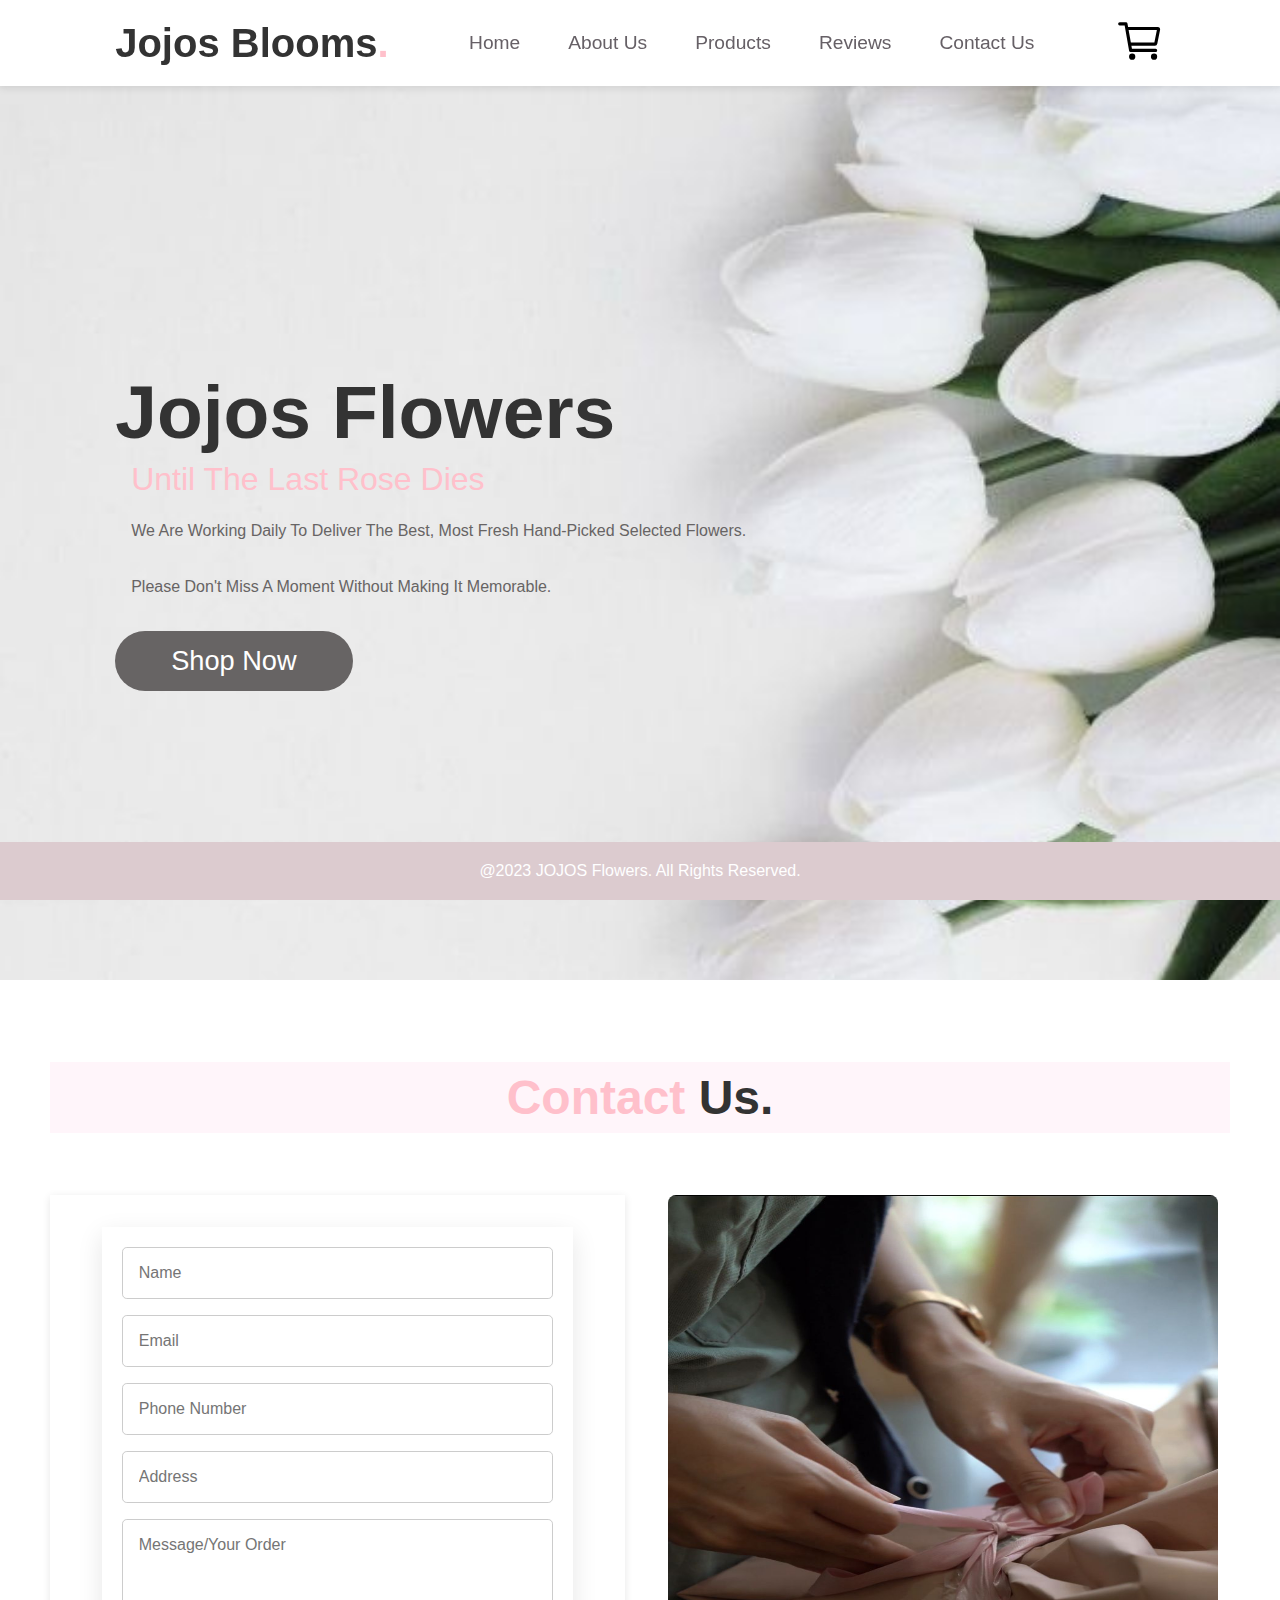
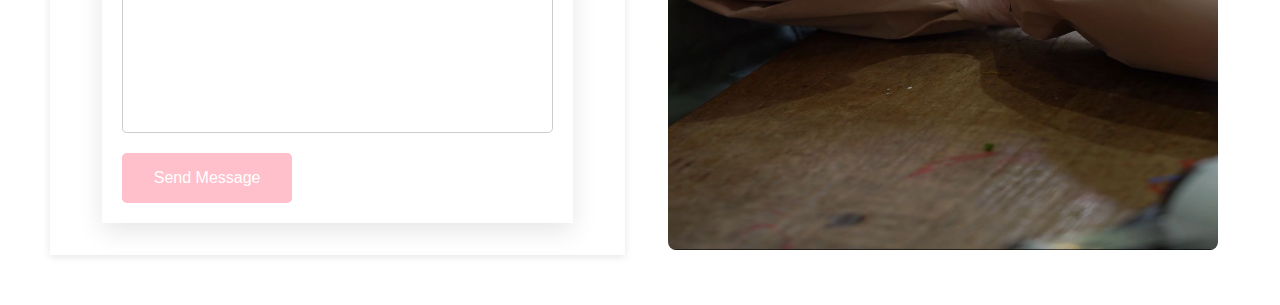
<file: index.html>
<!DOCTYPE html>
<html lang="en">
<head>
    <meta charset="UTF-8">
    <meta name="viewport" content="width=device-width, initial-scale=1.0">
    <link rel="stylesheet" href="index.css">
    <title>jojos flower shop</title>
</head>
<body>
    <div class="body">
    <header>
        <a href="#" class="logo">Jojos Blooms<span>.</span></a>
        <nav class="navbar">
            <a href="#Home">Home</a>
            <a href="About Us.html">About us</a>
            <a href="products.html#product">Products</a>
            <a href="products.html#Review">Reviews</a>
            <a href="#Contact">Contact us</a>
        </nav>

        <div class="icons">
            <a href="products.html" class="fas fa-shopping-cart" title="Shopping Cart"><img src="cart-outline.svg" height="50px" width="50px"></a>
        </div>
    </header>

    <section class="Home" id="Home">
        <div class="content">
            <h3>Jojos Flowers</h3>
            <span>Until the last rose dies</span>
            <p>We are working daily to deliver the best, most fresh hand-picked selected flowers.</p>
            <p>Please don't miss a moment without making it memorable.</p>
            <a href="products.html" class="button">shop now</a>
        </div>

    </section>
</div>
    
    <section class="contact-us" >
    <h1 id="contact-heading"><span>Contact</span> Us.</h1>
    <div class="contact" id="Contact">
        
        <div class="row">
            <form action="thankyou.html">
                <input type="text" placeholder="name" class="box">
                <input type="email" placeholder="email" class="box">
                <input required type="tel" placeholder="phone Number" class="box">
                <input required type="text" placeholder="Address" class="box">
                <textarea name="" class="box" placeholder="message/your order" id="" cols="30" rows="10"></textarea>
                <input type="submit" value="send message" class="btn">
            </form>
 
        </div>
    </div>   
    <div class="image">
        <img src="contact.jpg" alt="" class="contactus-img">
    </div>
    </section>

    <footer class="footer">
        <p>@2023 JOJOS Flowers. All rights reserved.</p>
    </footer>

</body>
</html>
</file>
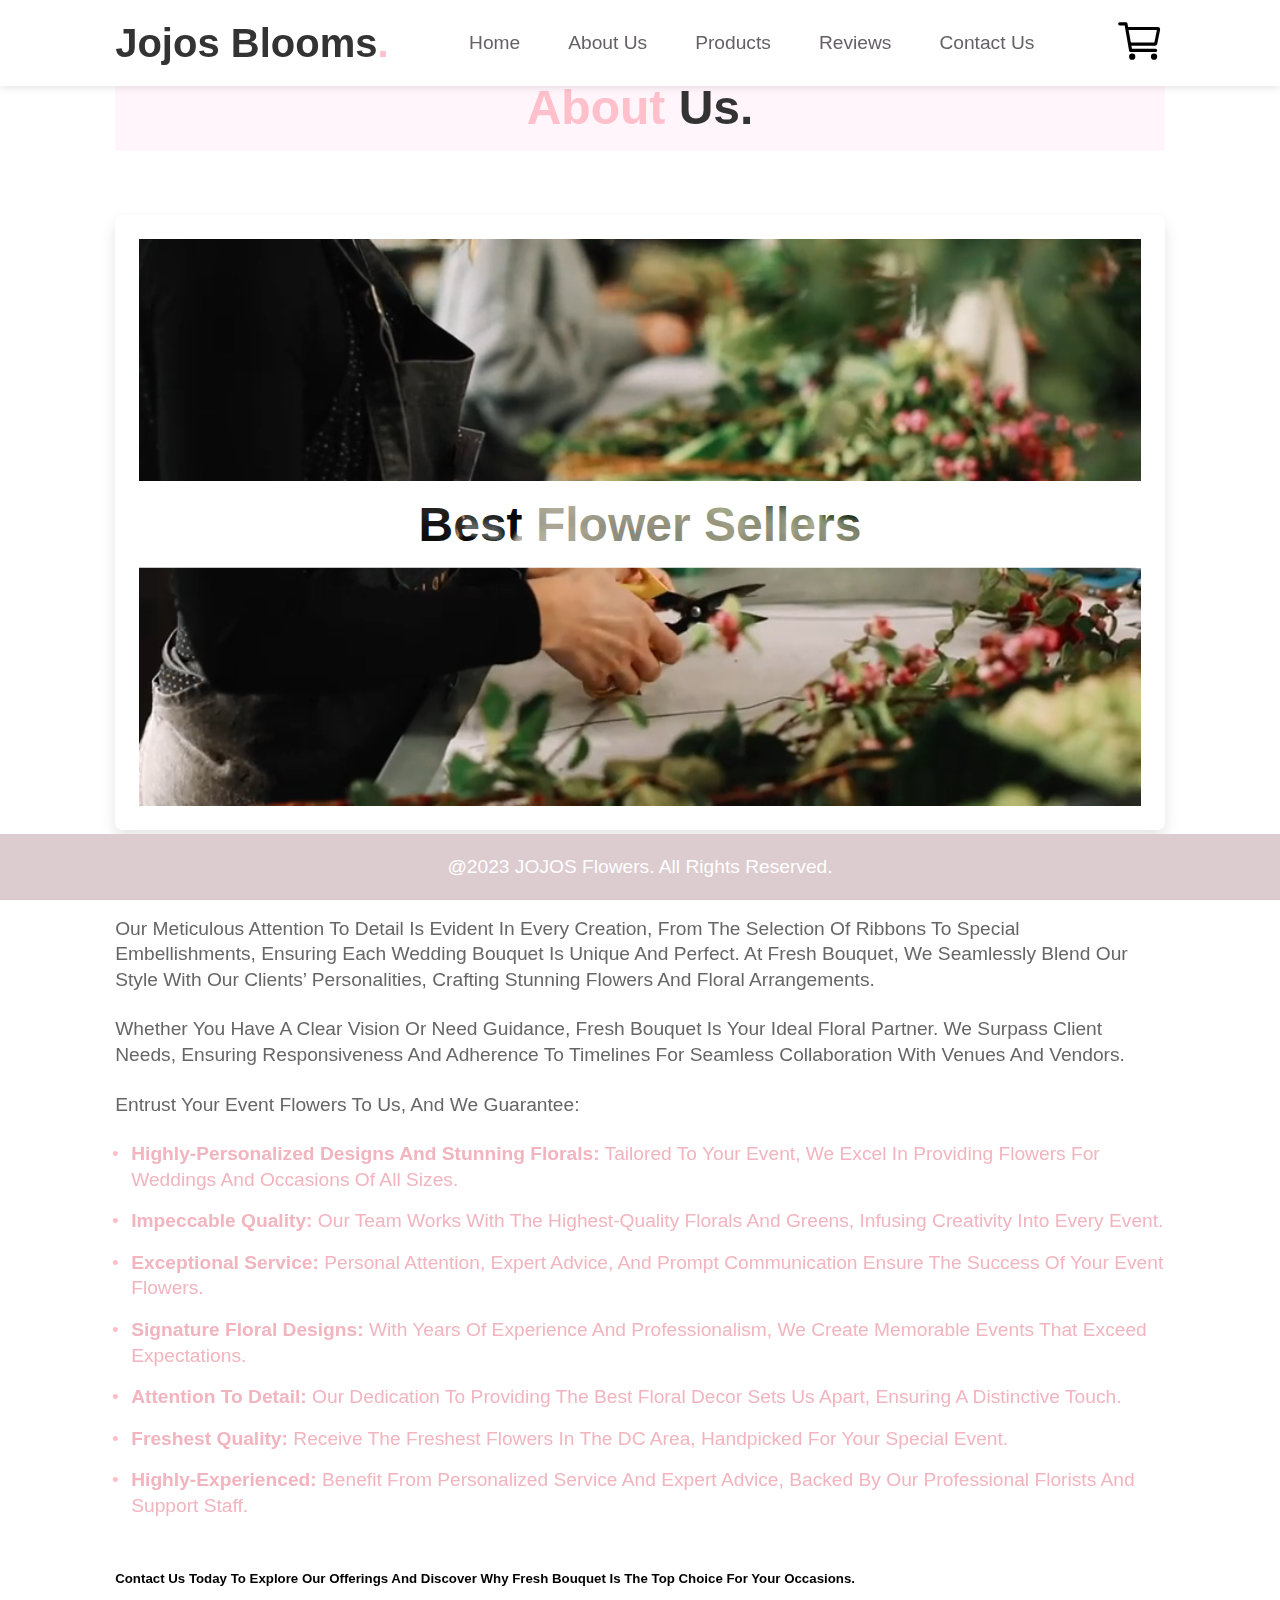
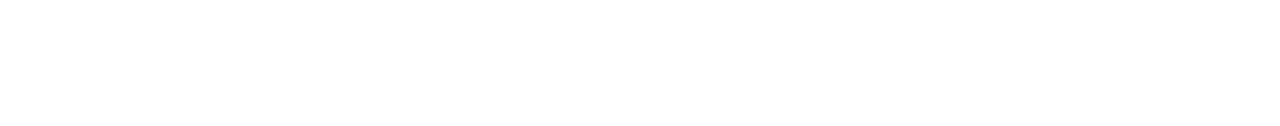
<file: About Us.html>
<!DOCTYPE html>
<html lang="en">
<head>
    <meta charset="UTF-8">
    <meta name="viewport" content="width=device-width, initial-scale=1.0">
    <link rel="stylesheet" href="Aboutus.css">
    <link rel="stylesheet" href="common.css">
    <title>About Us</title>
</head>
<body>
    <header>
        <a href="#" class="logo">Jojos Blooms<span>.</span></a>
        <nav class="navbar">
            <a href="landing page.html#Home">Home</a>
            <a href="About Us.html">About us</a>
            <a href="products.html#product">Products</a>
            <a href="products.html#Review">Reviews</a>
            <a href="landing page.html#Contact">Contact us</a>
        </nav>

        <div class="icons">
            <a href="products.html" class="fas fa-shopping-cart" title="Shopping Cart"><img src="cart-outline.svg" height="50px" width="50px"></a>
        </div>
    </header>
    <section class="about" id="#about">
        <h1 class="heading"><span>About </span>us. </h1>
        <div class="row">
            <div class="videocontainer">
                <video src="aboutus.mp4" loop autoplay muted></video>
                <h3>Best Flower Sellers</h3>
            </div>

            <div class="content">
                <p><b>Welcome to Fresh Bouquet, where our passion for flowers goes beyond expectations!</b></p>
                <p>Our meticulous attention to detail is evident in every creation, from the selection of ribbons to special embellishments, ensuring each wedding bouquet is unique and perfect. At Fresh Bouquet, we seamlessly blend our style with our clients’ personalities, crafting stunning flowers and floral arrangements.</p>
                <p>Whether you have a clear vision or need guidance, Fresh Bouquet is your ideal floral partner. We surpass client needs, ensuring responsiveness and adherence to timelines for seamless collaboration with venues and vendors.</p>
                <p>Entrust your event flowers to us, and we guarantee:</p>
                <ul>
                    <li><strong>Highly-Personalized Designs and Stunning Florals:</strong> Tailored to your event, we excel in providing flowers for weddings and occasions of all sizes.</li>
                    <li><strong>Impeccable Quality:</strong> Our team works with the highest-quality florals and greens, infusing creativity into every event.</li>
                    <li><strong>Exceptional Service:</strong> Personal attention, expert advice, and prompt communication ensure the success of your event flowers.</li>
                    <li><strong>Signature Floral Designs:</strong> With years of experience and professionalism, we create memorable events that exceed expectations.</li>
                    <li><strong>Attention to Detail:</strong> Our dedication to providing the best floral decor sets us apart, ensuring a distinctive touch.</li>
                    <li><strong>Freshest Quality:</strong> Receive the freshest flowers in the DC Area, handpicked for your special event.</li>
                    <li><strong>Highly-Experienced:</strong> Benefit from personalized service and expert advice, backed by our professional florists and support staff.</li>
                </ul>
                <br>
                <br>
                <h5>Contact us today to explore our offerings and discover why Fresh Bouquet is the top choice for your occasions.</h5>
            </div>
        </div>
    </section>


    <footer>
        <p id="footer-paragraph">@2023 JOJOS Flowers. All rights reserved.</p>
    </footer>
</body>
</html>
</file>
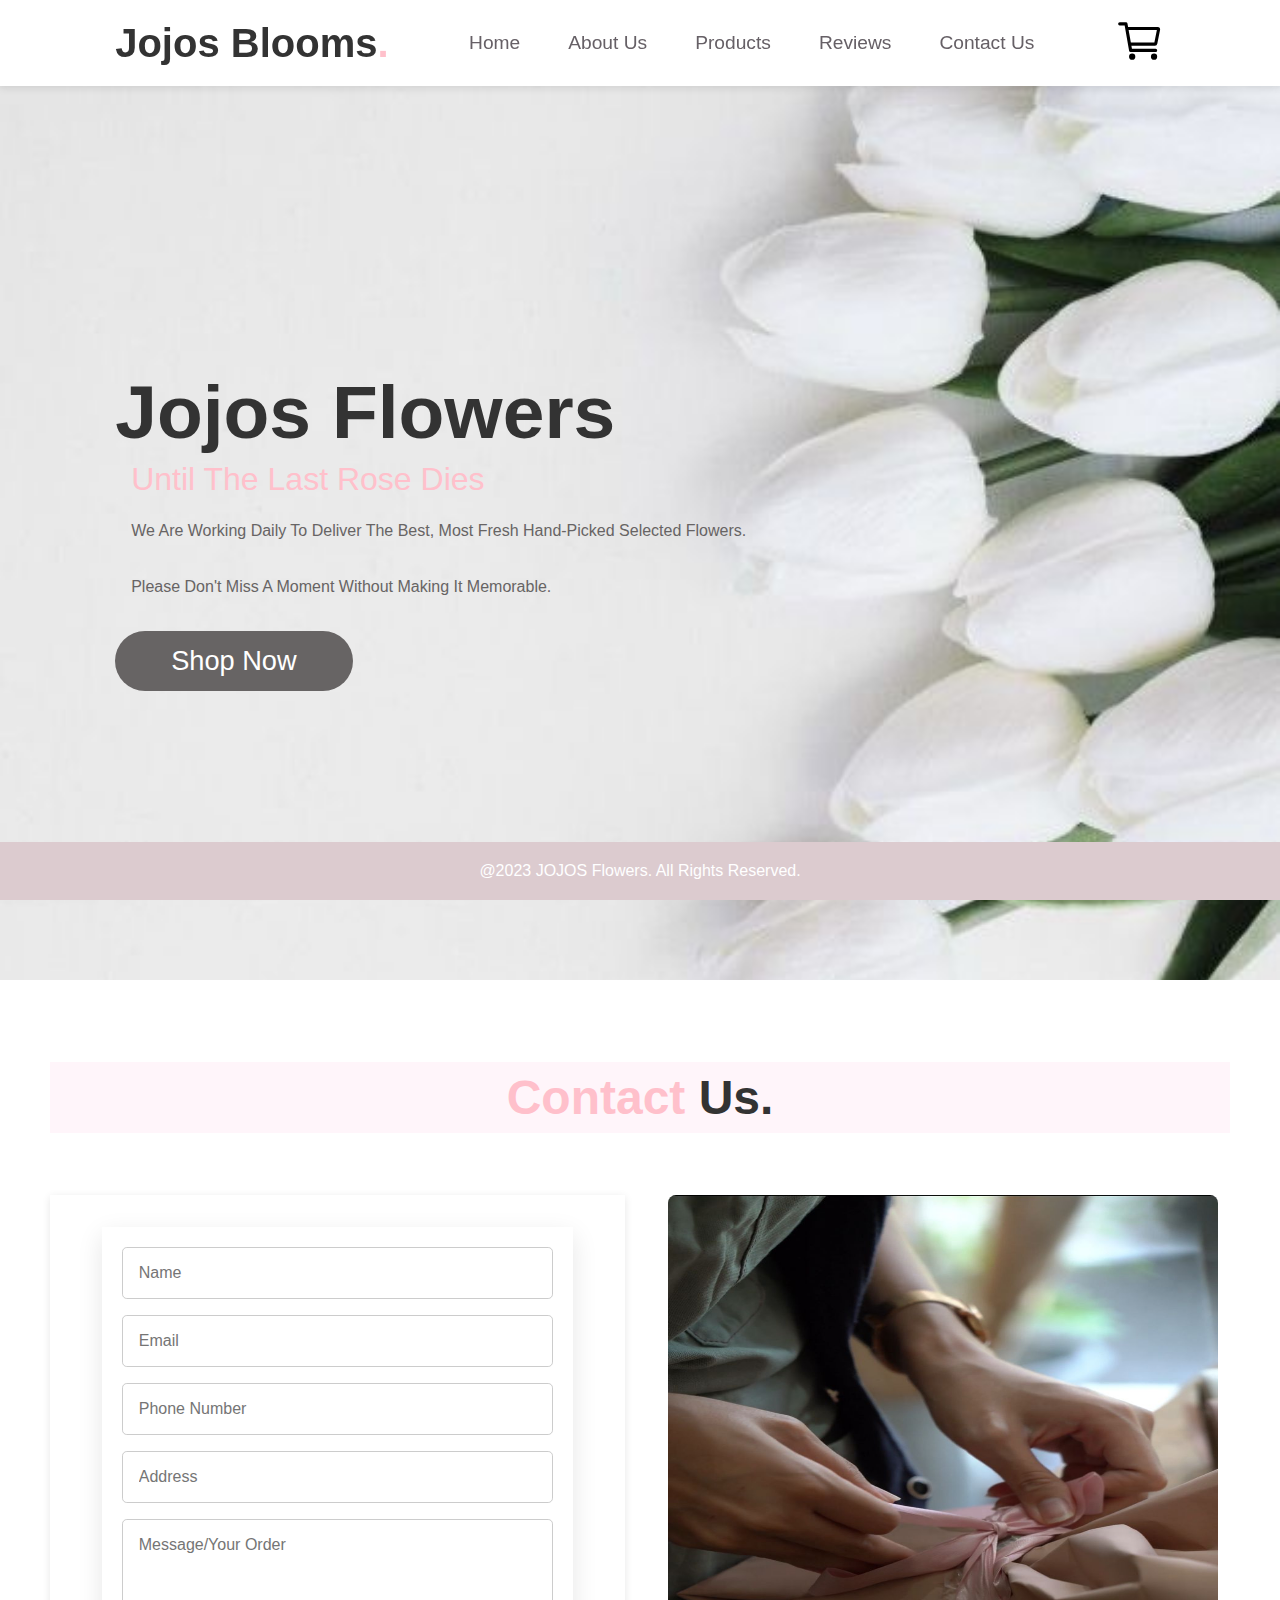
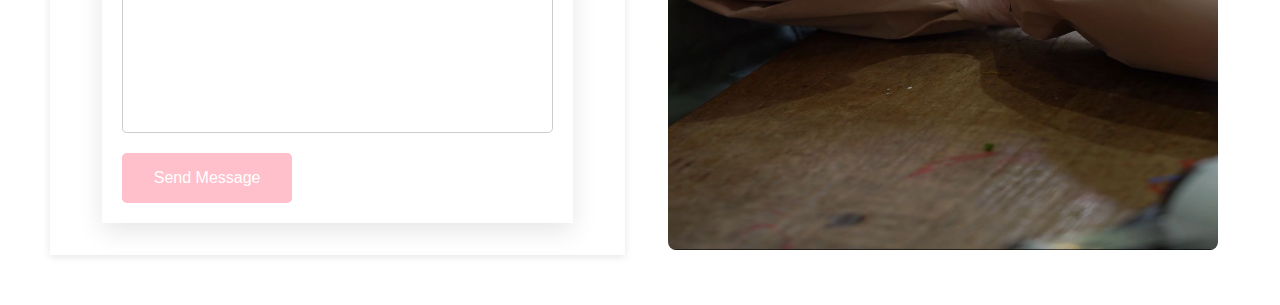
<file: landing page.html>
<!DOCTYPE html>
<html lang="en">
<head>
    <meta charset="UTF-8">
    <meta name="viewport" content="width=device-width, initial-scale=1.0">
    <link rel="stylesheet" href="landing page.css">
    <title>jojos flower shop</title>
</head>
<body>
    <div class="body">
    <header>
        <a href="#" class="logo">Jojos Blooms<span>.</span></a>
        <nav class="navbar">
            <a href="#Home">Home</a>
            <a href="About Us.html">About us</a>
            <a href="products.html#product">Products</a>
            <a href="products.html#Review">Reviews</a>
            <a href="#Contact">Contact us</a>
        </nav>

        <div class="icons">
            <a href="products.html" class="fas fa-shopping-cart" title="Shopping Cart"><img src="cart-outline.svg" height="50px" width="50px"></a>
        </div>
    </header>

    <section class="Home" id="Home">
        <div class="content">
            <h3>Jojos Flowers</h3>
            <span>Until the last rose dies</span>
            <p>We are working daily to deliver the best, most fresh hand-picked selected flowers.</p>
            <p>Please don't miss a moment without making it memorable.</p>
            <a href="products.html" class="button">shop now</a>
        </div>

    </section>
</div>
    
    <section class="contact-us" >
    <h1 id="contact-heading"><span>Contact</span> Us.</h1>
    <div class="contact" id="Contact">
        
        <div class="row">
            <form action="thankyou.html">
                <input type="text" placeholder="name" class="box">
                <input type="email" placeholder="email" class="box">
                <input required type="tel" placeholder="phone Number" class="box">
                <input required type="text" placeholder="Address" class="box">
                <textarea name="" class="box" placeholder="message/your order" id="" cols="30" rows="10"></textarea>
                <input type="submit" value="send message" class="btn">
            </form>
 
        </div>
    </div>   
    <div class="image">
        <img src="contact.jpg" alt="" class="contactus-img">
    </div>
    </section>

    <footer class="footer">
        <p>@2023 JOJOS Flowers. All rights reserved.</p>
    </footer>

</body>
</html>
</file>
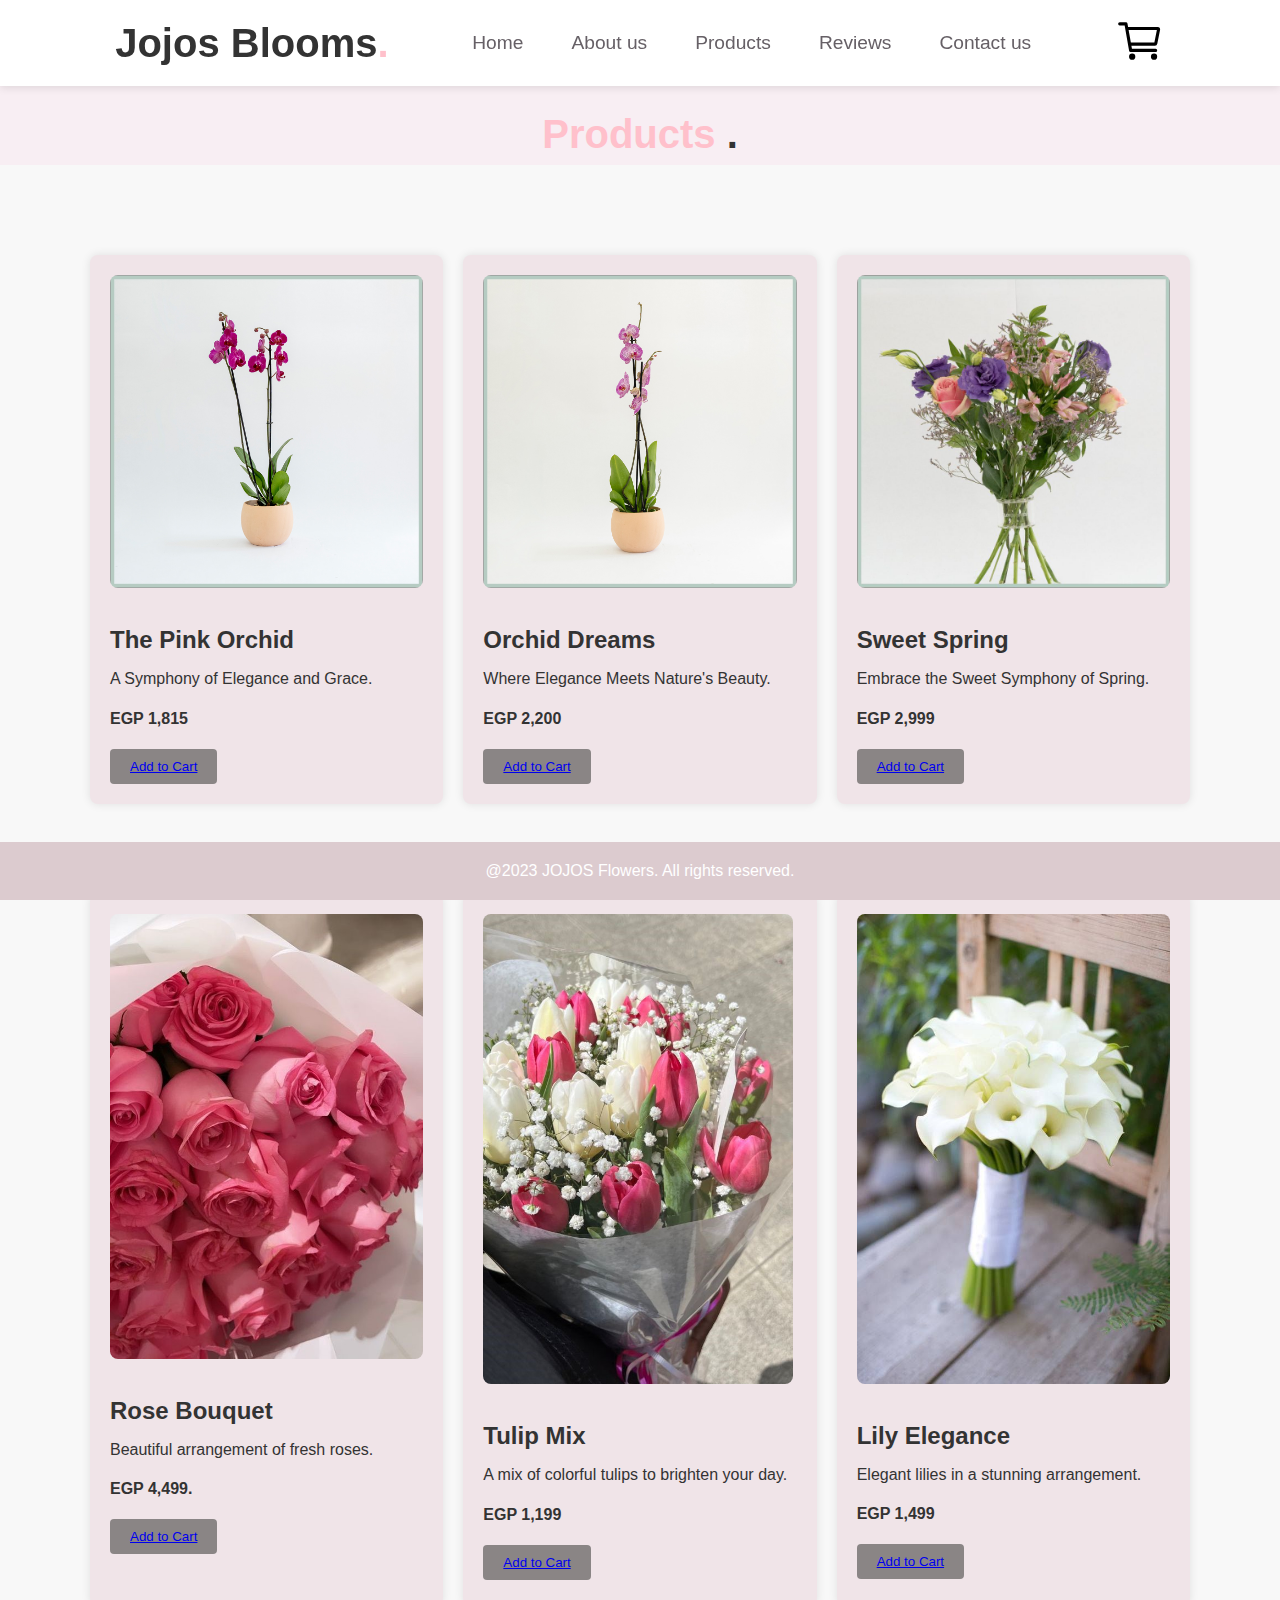
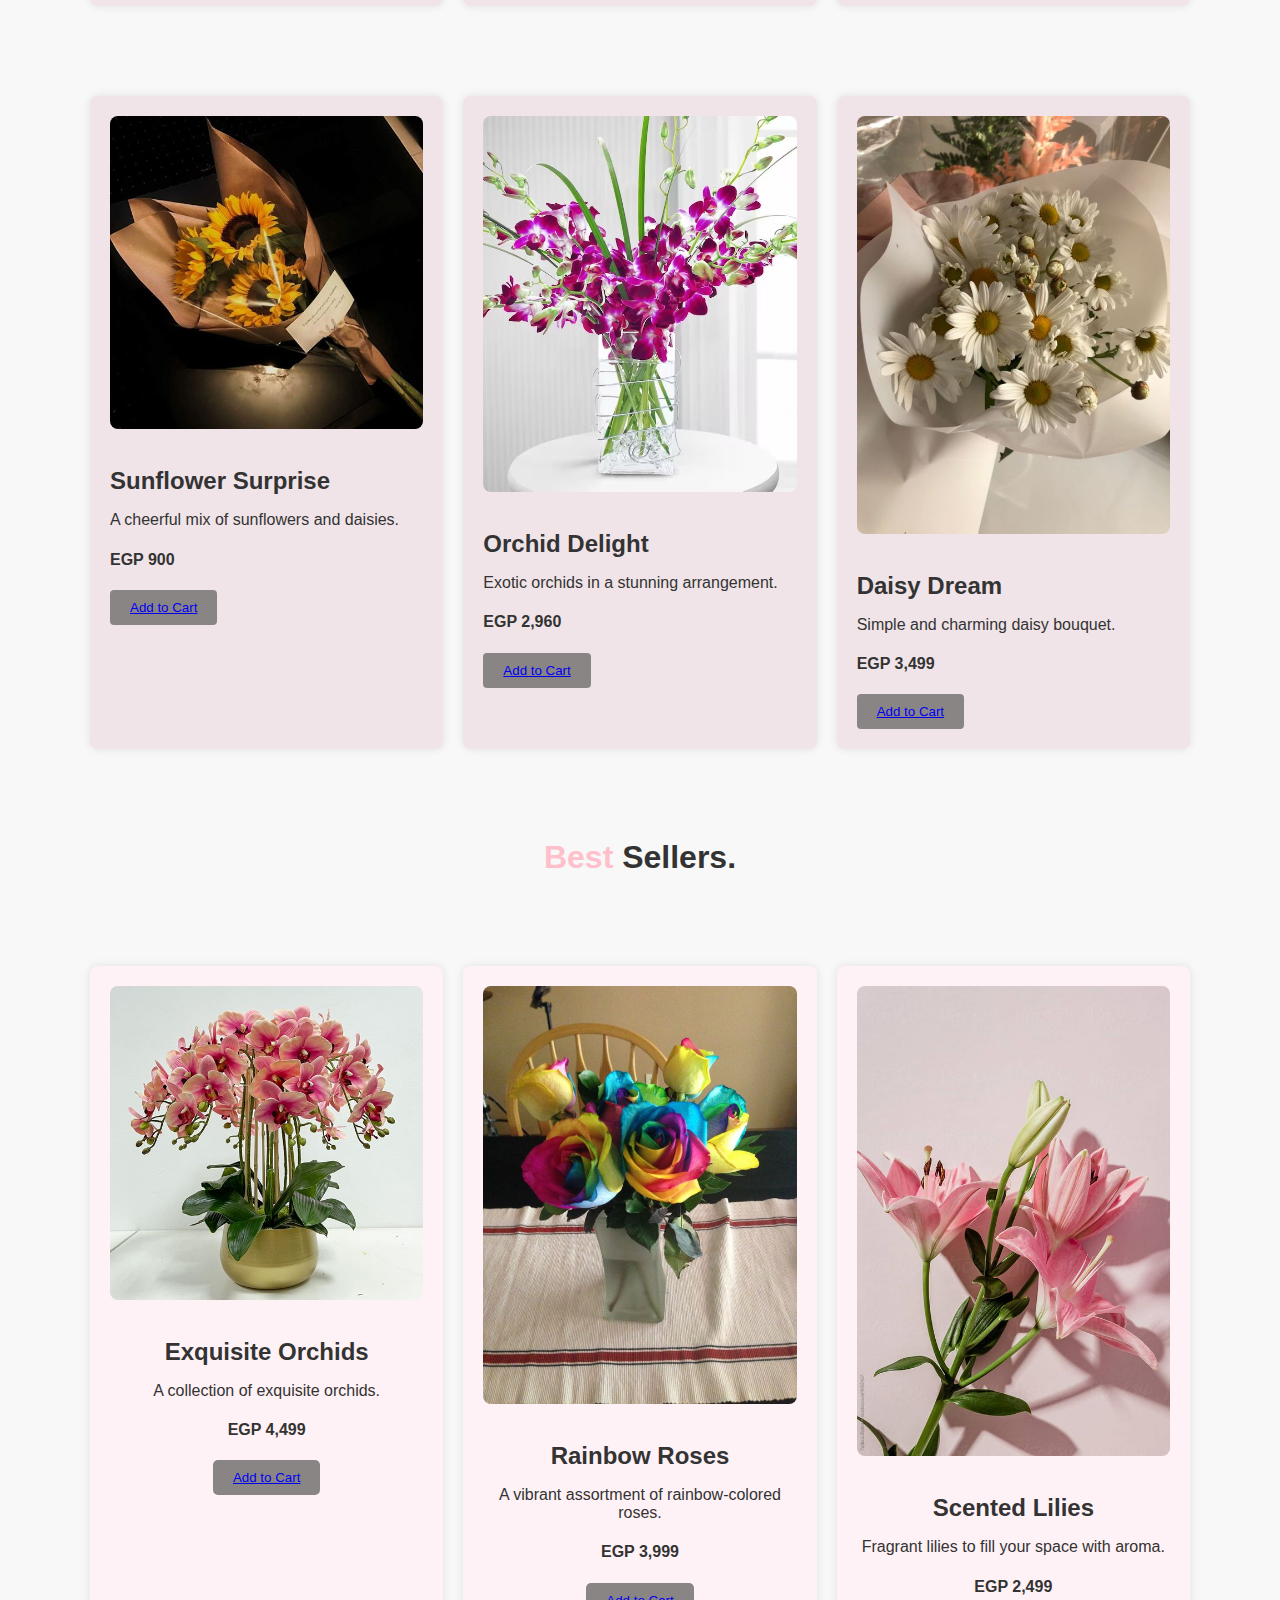
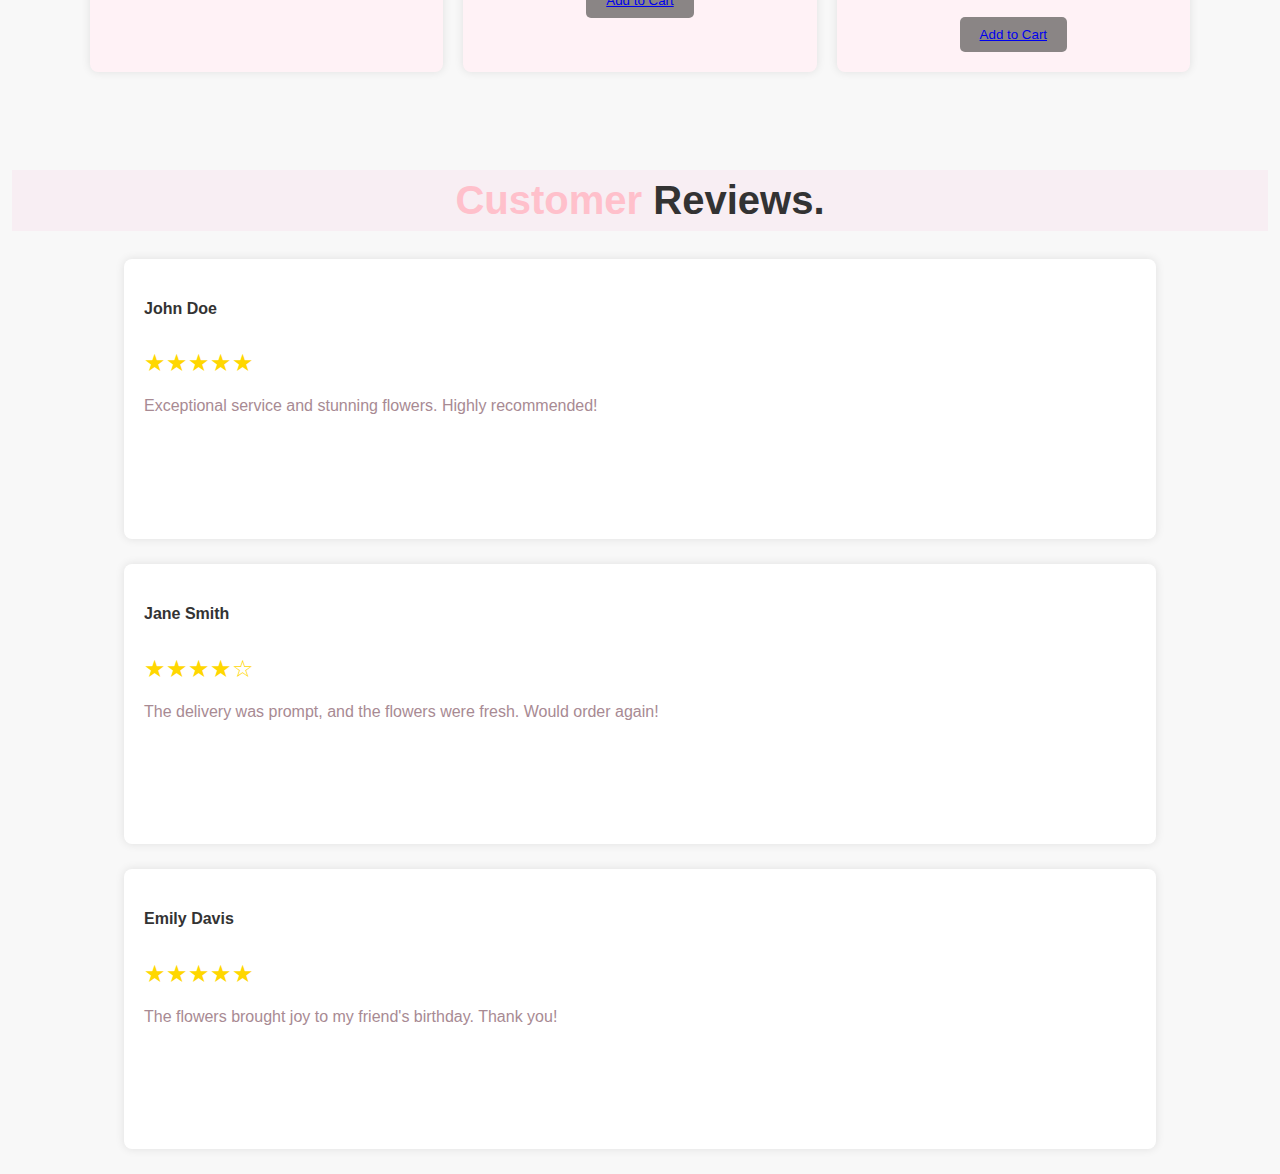
<file: products.html>
<!DOCTYPE html>
<html lang="en">
<head>
    <meta charset="UTF-8">
    <meta name="viewport" content="width=device-width, initial-scale=1.0">
    <link rel="stylesheet" href="products.css">
    <link rel="stylesheet" href="common.css">
    <title>jojos flower shop Products</title>
</head>
<body>
    <h2 class="products-heading"><span>Products</span> .</h2>
<div class="body">
    <header>
        <a href="#" class="logo">Jojos Blooms<span>.</span></a>
        <nav class="navbar">
            <a href="index.html">Home</a>
            <a href="About Us.html">About us</a>
            <a href="products.html#product">Products</a>
            <a href="products.html#Review">Reviews</a>
            <a href="index.html#Contact">Contact us</a>
        </nav>

        <div class="icons">
            <a href="products.html" class="fas fa-shopping-cart" title="Shopping Cart"><img src="cart-outline.svg" height="50px" width="50px"></a>
        </div>
    </header>

</div>

<section id="product">
    <div class="product">
        <img src="7.jpg" alt="Product 4">
        <h3>The Pink Orchid</h3> 
        <p>A Symphony of Elegance and Grace.</p>
        <h4>EGP 1,815</h4>
        <button><a href="index.html#Contact">Add to Cart</a></button>    
    </div>

    <div class="product">
        <img src="8.jpg" alt="Product 5">
        <h3>Orchid Dreams </h3>
        <p>Where Elegance Meets Nature's Beauty.</p>
        <h4>EGP 2,200</h4>
        <button><a href="index.html#Contact">Add to Cart</a></button>    
    </div>

    <div class="product">
        <img src="9.jpg" alt="Product 6">
        <h3>Sweet Spring</h3>
        <p>Embrace the Sweet Symphony of Spring.</p>
        <h4>EGP 2,999</h4>
        <button><a href="index.html#Contact">Add to Cart</a></button>    
    </div>
 </section>   
<section>
    <div class="product">
        <img src="1.jpg" alt="Product 1">
        <h3>Rose Bouquet</h3>
        <p>Beautiful arrangement of fresh roses.</p>
        <h4>EGP 4,499.</h4>
        <button><a href="index.html#Contact">Add to Cart</a></button>   
    </div>

    <div class="product">
        <img src="2.jpg" alt="Product 2">
        <h3>Tulip Mix</h3>
        <p>A mix of colorful tulips to brighten your day.</p>
        <h4>EGP 1,199</h4>
        <button><a href="index.html#Contact">Add to Cart</a></button>   
    </div>

    <div class="product">
        <img src="3.jpg" alt="Product 3">
        <h3>Lily Elegance</h3>
        <p>Elegant lilies in a stunning arrangement.</p>
        <h4>EGP 1,499</h4>
        <button><a href="index.html#Contact">Add to Cart</a></button>    
    </div>
</section>

<section>
    <div class="product">
        <img src="4.jpg" alt="Product 4">
        <h3>Sunflower Surprise</h3>
        <p>A cheerful mix of sunflowers and daisies.</p>
        <h4>EGP 900</h4>
        <button><a href="index.html#Contact">Add to Cart</a></button>    
    </div>

    <div class="product">
        <img src="5.jpg" alt="Product 5">
        <h3>Orchid Delight</h3>
        <p>Exotic orchids in a stunning arrangement.</p>
        <h4>EGP 2,960</h4>
        <button><a href="index.html#Contact">Add to Cart</a></button>    
    </div>

    <div class="product">
        <img src="6.jpg" alt="Product 6">
        <h3>Daisy Dream</h3>
        <p>Simple and charming daisy bouquet.</p>
        <h4>EGP 3,499</h4>
        <button><a href="index.html#Contact">Add to Cart</a></button>    
    </div>
</section>

 <!--Best Sellers-->   
<h2 class="bestseller-heading"><span>Best</span> Sellers.</h2>

    <div class="best-sellers">
        
        <div class="best-seller">
            <img src="bestseller1.jpg" alt="Best Seller 1">
            <h3>Exquisite Orchids</h3>
            <p>A collection of exquisite orchids.</p>
            <h4>EGP 4,499</h4>
            <button><a href="index.html#Contact">Add to Cart</a></button>    
        </div>

        <div class="best-seller">
            <img src="bestseller2.jpg" alt="Best Seller 2">
            <h3>Rainbow Roses</h3>
            <p>A vibrant assortment of rainbow-colored roses.</p>
            <h4>EGP 3,999</h4>
            <button><a href="index.html#Contact">Add to Cart</a></button>   
        </div>

        <div class="best-seller">
            <img src="bestseller3.jpg" alt="Best Seller 3">
            <h3>Scented Lilies</h3>
            <p>Fragrant lilies to fill your space with aroma.</p>
            <h4>EGP 2,499</h4>
            <button><a href="index.html#Contact">Add to Cart</a></button>   
        </div>
    </div>

<!-- Reviews Section -->
<section class="reviews" id="Review">
    <h2 class="reviews-heading"><span>Customer</span> Reviews.</h2>

    <div class="review">
        <div class="user-info">
            <h4>John Doe</h4>
        </div>
        <div class="rating">
            ★★★★★
        </div>
        <p class="review-text">Exceptional service and stunning flowers. Highly recommended!</p>
    </div>

    <div class="review">
        <div class="user-info">
            <h4>Jane Smith</h4>
        </div>
        <div class="rating">
            ★★★★☆
        </div>
        <p class="review-text">The delivery was prompt, and the flowers were fresh. Would order again!</p>
    </div>

    <div class="review">
        <div class="user-info">
            <h4>Emily Davis</h4>
        </div>
        <div class="rating">
            ★★★★★
        </div>
        <p class="review-text">The flowers brought joy to my friend's birthday. Thank you!</p>
    </div>

</section>

    <footer>
        <p>@2023 JOJOS Flowers. All rights reserved.</p>
    </footer>

</body>
</html>
</file>
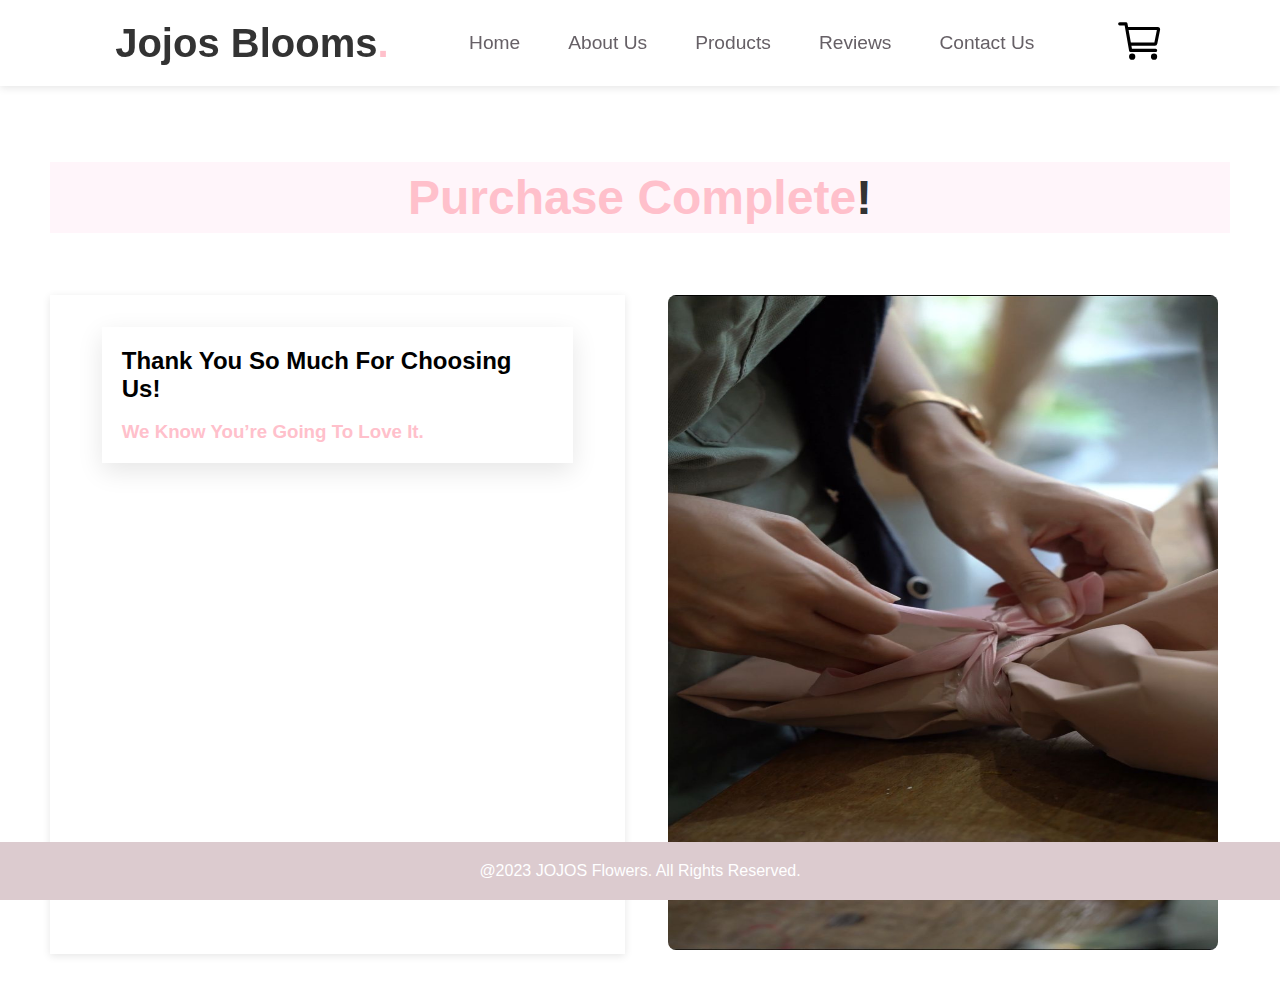
<file: thankyou.html>
<!DOCTYPE html>
<html lang="en">
<head>
    <meta charset="UTF-8">
    <meta name="viewport" content="width=device-width, initial-scale=1.0">
    <title>Document</title>
    <link href="index.css" rel="stylesheet">
    <link href="common.css" rel="stylesheet">
    <style>
        h3{ color:pink; }
    </style>
</head>
<body>
    <header>
        <a href="#" class="logo">Jojos Blooms<span>.</span></a>
        <nav class="navbar">
            <a href="index.html">Home</a>
            <a href="About Us.html">About us</a>
            <a href="products.html#product">Products</a>
            <a href="products.html#Review">Reviews</a>
            <a href="#Contact">Contact us</a>
        </nav>

        <div class="icons">
            <a href="products.html" class="fas fa-shopping-cart" title="Shopping Cart"><img src="cart-outline.svg" height="50px" width="50px"></a>
        </div>
    </header>
    <section class="contact-us" >
        <h1 id="contact-heading"><span>purchase Complete</span>!</h1>
        <div class="contact" id="Contact">
            
            <div class="row">
                <form action="">
                    <h2>Thank You So Much For Choosing Us!</h2>
                    <br>
                    <h3> We know you’re going to love it.  </h3>
                </form>
     
            </div>
        </div>   
        <div class="image">
            <img src="contact.jpg" alt="" class="contactus-img">
        </div>
        </section>
        <footer>
            <p>@2023 JOJOS Flowers. All rights reserved.</p>
        </footer>
</body>
</html>
</file>
<file: index.css>
* {
    margin: 0;
    padding: 0;
    box-sizing: border-box;
    font-family: 'Verdana', Geneva, Tahoma, sans-serif;
    text-decoration: none;
    text-transform: capitalize;
    outline: none;
    border: none;
}

body {
    margin-top: 80px; /* Adjusted margin-top to account for the fixed header */
}

header {
    position: fixed;
    top: 0;
    left: 0;
    right: 0;
    padding: 1rem 9%;
    background-color: #fff;
    display: flex;
    align-items: center;
    justify-content: space-between;
    box-shadow: 0 0.1rem 0.5rem rgba(0, 0, 0, 0.1);
    z-index: 1000; /* Added z-index to ensure the header appears above other elements */
}

.logo {
    font-size: 2.5rem;
    color: #333;
    font-weight: bolder;
}
header .logo span {
    color: pink;
}

.navbar {
    display: flex;
}

.navbar a {
    font-size: 1.2rem;
    padding: 0.5rem 1.5rem;
    color: #666066;
    transition: color 0.3s ease;
}

.navbar a:hover {
    color: pink;
}


section{
    padding : 2rem 9%;
}

.body{
    display: flex;
    align-items: center;
    min-height: 100vh;
    background: url("bg.jpg") no-repeat center center fixed;
    background-size: cover;
}

.Home .content{
    max-width: 50rem;
}
.Home .content h3{
    font-size: 75px;
    color: #333;
}
.Home .content span{
    font-size: xx-large;
    color: pink;
    padding: 1rem;
    line-height: 1.5;
}
.Home .content p{
    font-size: medium;
    color: #676464;
    padding: 1rem;
    line-height: 1.5;      
}

.button{
    display: inline-block;
    margin-top: 1rem;
    border-radius: 5rem;
    background: #676464;
    color:#fff;
    padding: .9rem 3.5rem;
    cursor: pointer;
    font-size: 1.7rem;
}
.button:hover{
    background: pink;
}
 

/*contact phase*/

#contact-heading {
    text-align: center;
    font-size: 3rem;
    color: #333;
    padding: .5rem;
    margin: 2rem 0;
    background-color: rgba(255, 51, 153, 0.05);
}
#contact-heading span {
    color: pink;
}

section.contact-us {
    display: grid;
    grid-template-columns: repeat(2, 1fr);
    gap: 30px;
    padding: 50px;
}
#Contact {
    padding: 2rem 9%;
    background-color: #fff; 
    box-shadow: 0 0.1rem 0.5rem rgba(0, 0, 0, 0.1);
}
#Contact .row{
    display: flex;
    flex-wrap:  wrap-reverse;
    gap: 1.5rem;
    align-items: center;
}

#Contact form {
    flex: 1 1 100%;
    padding: 20px;
    box-sizing: border-box;
    box-shadow: 0 .5rem 1.5rem rgba(0, 0, 0, 0.1);
    background: #fff;
}
#Contact .row form .box{
    width: 100%;
    padding: 1rem;
    font-size: 1rem;
    color: #333;
    border: 1px solid #ccc;
    border-radius: 0.3rem;
    margin-bottom: 1rem;
    box-sizing: border-box;
}
.box:focus{
    border-color: pink;
} 
#Contact .row form textarea{
    width: 100%;
    padding: 1rem;
    font-size: 1rem;
    color: #333;
    border: 1px solid #ccc;
    border-radius: 0.3rem;
    margin-bottom: 1rem;
    resize: none;
    box-sizing: border-box;
}
.btn {
    background-color: pink;
    color: white;
    padding: 1rem 2rem;
    border: none;
    border-radius: 0.3rem;
    cursor: pointer;
    font-size: 1rem;
    transition: background-color 0.3s ease;
}
.btn:hover {
    background-color: rgb(218, 204, 232);
}
.contact-us {
display: grid;
grid-template-columns: repeat(2 , 1fr);
gap: 30px;
}
.image {
    text-align: center;
}
.contactus-img{
    height: 655px;
    width: 550px;
    border-radius: 0.5rem;
}
#contact-heading{
text-align: center;
grid-column: 1/3;
}

footer {
    background-color: rgb(220, 203, 207);
    color: white;
    padding: 20px;
    text-align: center;
    position: fixed;
    bottom: 0;
    left: 0;
    right: 0;
}
footer content {
    display: flex;
    justify-content: space-between;
    align-items: center;
}
</file>
<file: Aboutus.css>
* {
    margin: 0;
    padding: 0;
    box-sizing: border-box;
    font-family: 'Verdana', Geneva, Tahoma, sans-serif;
    text-decoration: none;
    outline: none;
    border: none;
    text-transform: capitalize;

}
header {
    position: fixed;
    top: 0;
    left: 0;
    right: 0;
    padding: 1rem 9%;
    background-color: #fff;
    display: flex;
    align-items: center;
    justify-content: space-between;
    box-shadow: 0 0.1rem 0.5rem rgba(0, 0, 0, 0.1);
    z-index: 1000;
}
.logo {
    font-size: 2.5rem;
    color: #333;
    font-weight: bolder;
}
header .logo span {
    color: pink;
}

.heading {
    text-align: center;
    font-size: 3rem;
    color: #333;
    padding: 1rem;
    margin: 2rem 0;
    background-color: rgba(255, 51, 153, 0.05);
}
.heading span {
    color: pink;
}

section {
    padding: 2rem 9%;
}

.about {
    padding: 2rem 9%;
}
.about .row {
    display: flex;
    align-items: center;
    gap: 2rem;
    flex-wrap: wrap;
    padding: 2rem 0;
    padding-bottom: 3rem;
}

.about .row .videocontainer {
    flex: 1 1 40rem;
    position: relative;
}
.about .row .videocontainer video {
    width: 100%;
    height: 100%;
    object-fit: cover;
    border: 1.5rem solid #fff;
    border-radius: 0.5rem;
    box-shadow: 0 0.5rem 1rem rgba(0, 0, 0, 0.1);
}
.about .row .videocontainer h3 {
    position: absolute;
    top: 50%;
    transform: translateY(-50%);
    width: 100%;
    padding: 1rem 2rem;
    font-size: 3rem;
    background: #fff;
    text-align: center;
    mix-blend-mode: screen;
}

.about .row .content {
    flex: 1 1 40rem;
}
.about .row .content h3 {
    color: #333;
    font-size: 2.5rem;
    margin-bottom: 1rem;
}
.about .row .content p {
    color: #666;
    font-size: 1.2rem;
    line-height: 1.6rem;
    margin-bottom: 1.5rem;
}

ul {
    list-style: none;
    padding-left: 1rem;
}

ul li {
    color: rgb(242, 180, 190);
    font-size: 1.2rem;
    line-height: 1.6rem;
    margin-bottom: 1rem;
}

ul li:before {
    content: '\2022'; 
    color:pink; 
    display: inline-block;
    width: 1em;
    margin-left: -1em;
}

p {
    color: #2a2a2a;
    font-size: 1.2rem;
    line-height: 1.6rem;
    margin-bottom: 1.5rem;
}

.contact {
    padding: 2rem 9%;
    background-color: #fff; 
    box-shadow: 0 0.1rem 0.5rem rgba(0, 0, 0, 0.1);
}

.contact p {
    color: #2a2a2a;
    font-size: 1.2rem;
    line-height: 1.6rem;
    margin-bottom: 1.5rem;
}
h5 {
    margin-bottom: 60px;
}
#footer-paragraph{
    color: #fff;
    margin: 0;
}
</file>
<file: common.css>
.navbar {
    display: flex;
}

.navbar a {
    font-size: 1.2rem;
    padding: 0.5rem 1.5rem;
    color: #666066;
    transition: color 0.3s ease;
}

.navbar a:hover {
    color: pink;
}
footer {
    background-color: rgb(220, 203, 207);
    color: white;
    padding: 20px;
    text-align: center;
    position: fixed;
    bottom: 0;
    left: 0;
    right: 0;
}
footer content {
    display: flex;
    justify-content: space-between;
    align-items: center;
    margin:0;
}
</file>
<file: landing page.css>
* {
    margin: 0;
    padding: 0;
    box-sizing: border-box;
    font-family: 'Verdana', Geneva, Tahoma, sans-serif;
    text-decoration: none;
    text-transform: capitalize;
    outline: none;
    border: none;
}

body {
    margin-top: 80px; /* Adjusted margin-top to account for the fixed header */
}

header {
    position: fixed;
    top: 0;
    left: 0;
    right: 0;
    padding: 1rem 9%;
    background-color: #fff;
    display: flex;
    align-items: center;
    justify-content: space-between;
    box-shadow: 0 0.1rem 0.5rem rgba(0, 0, 0, 0.1);
    z-index: 1000; /* Added z-index to ensure the header appears above other elements */
}

.logo {
    font-size: 2.5rem;
    color: #333;
    font-weight: bolder;
}
header .logo span {
    color: pink;
}

.navbar {
    display: flex;
}

.navbar a {
    font-size: 1.2rem;
    padding: 0.5rem 1.5rem;
    color: #666066;
    transition: color 0.3s ease;
}

.navbar a:hover {
    color: pink;
}


section{
    padding : 2rem 9%;
}

.body{
    display: flex;
    align-items: center;
    min-height: 100vh;
    background: url("bg.jpg") no-repeat center center fixed;
    background-size: cover;
}

.Home .content{
    max-width: 50rem;
}
.Home .content h3{
    font-size: 75px;
    color: #333;
}
.Home .content span{
    font-size: xx-large;
    color: pink;
    padding: 1rem;
    line-height: 1.5;
}
.Home .content p{
    font-size: medium;
    color: #676464;
    padding: 1rem;
    line-height: 1.5;      
}

.button{
    display: inline-block;
    margin-top: 1rem;
    border-radius: 5rem;
    background: #676464;
    color:#fff;
    padding: .9rem 3.5rem;
    cursor: pointer;
    font-size: 1.7rem;
}
.button:hover{
    background: pink;
}
 

/*contact phase*/

#contact-heading {
    text-align: center;
    font-size: 3rem;
    color: #333;
    padding: .5rem;
    margin: 2rem 0;
    background-color: rgba(255, 51, 153, 0.05);
}
#contact-heading span {
    color: pink;
}

section.contact-us {
    display: grid;
    grid-template-columns: repeat(2, 1fr);
    gap: 30px;
    padding: 50px;
}
#Contact {
    padding: 2rem 9%;
    background-color: #fff; 
    box-shadow: 0 0.1rem 0.5rem rgba(0, 0, 0, 0.1);
}
#Contact .row{
    display: flex;
    flex-wrap:  wrap-reverse;
    gap: 1.5rem;
    align-items: center;
}

#Contact form {
    flex: 1 1 100%;
    padding: 20px;
    box-sizing: border-box;
    box-shadow: 0 .5rem 1.5rem rgba(0, 0, 0, 0.1);
    background: #fff;
}
#Contact .row form .box{
    width: 100%;
    padding: 1rem;
    font-size: 1rem;
    color: #333;
    border: 1px solid #ccc;
    border-radius: 0.3rem;
    margin-bottom: 1rem;
    box-sizing: border-box;
}
.box:focus{
    border-color: pink;
} 
#Contact .row form textarea{
    width: 100%;
    padding: 1rem;
    font-size: 1rem;
    color: #333;
    border: 1px solid #ccc;
    border-radius: 0.3rem;
    margin-bottom: 1rem;
    resize: none;
    box-sizing: border-box;
}
.btn {
    background-color: pink;
    color: white;
    padding: 1rem 2rem;
    border: none;
    border-radius: 0.3rem;
    cursor: pointer;
    font-size: 1rem;
    transition: background-color 0.3s ease;
}
.btn:hover {
    background-color: rgb(218, 204, 232);
}
.contact-us {
display: grid;
grid-template-columns: repeat(2 , 1fr);
gap: 30px;
}
.image {
    text-align: center;
}
.contactus-img{
    height: 655px;
    width: 550px;
    border-radius: 0.5rem;
}
#contact-heading{
text-align: center;
grid-column: 1/3;
}

footer {
    background-color: rgb(220, 203, 207);
    color: white;
    padding: 20px;
    text-align: center;
    position: fixed;
    bottom: 0;
    left: 0;
    right: 0;
}
footer content {
    display: flex;
    justify-content: space-between;
    align-items: center;
}
</file>
<file: products.css>
body {
    font-family: 'Verdana', Geneva, Tahoma, sans-serif;
    margin: 0;
    padding: 0;
    background-color: #f8f8f8;
    color: #333;

}

header {
    background-color: #fff;
    text-align: center;
    position: fixed;
    top: 0;
    left: 0;
    right: 0;
    padding: 1rem 9%;
    background-color: #fff;
    display: flex;
    align-items: center;
    justify-content: space-between;
    box-shadow: 0 0.1rem 0.5rem rgba(0, 0, 0, 0.1);
    z-index: 1000;
}

.logo {
    font-size: 2.5rem;
    color: #333;
    font-weight: bolder;
    text-decoration: none;

}
.logo span {
    color: pink;
}

.navbar a {
    font-size: 1.2rem;
    padding: 0.5rem 1.5rem;
    color: #666066;
    transition: color 0.3s ease;
    text-decoration: none;
}
.navbar a:hover {
    color: pink;
}

section {
    display: grid;
    grid-template-columns: repeat(3, 1fr);
    grid-gap: 20px;
    margin: 90px;
}

.product {
    background-color: rgb(240, 228, 232);
    padding: 20px;
    border-radius: 8px;
    box-shadow: 0 0 10px rgba(0, 0, 0, 0.1);
    transition: transform 0.3s ease-in-out;

}

.product:hover {
    transform: scale(1.05);
}

.product img {
    max-width: 100%;
    height: auto;
    border-radius: 8px;
    margin-bottom: 10px;
    max-height: 70%;
}

.product h3 {
    font-size: 1.5rem;
    margin-bottom: 10px;
}

.product p {
    font-size: 1rem;
    margin-bottom: 10px;
}

.product button {
    background-color: #8a8585;
    color: white;
    padding: 10px 20px;
    border: none;
    border-radius: 4px;
    cursor: pointer;
    text-decoration: none;
}

.product button:hover {
    background-color: pink;
    text-decoration: none;
}
.best-sellers {
    display: grid;
    grid-template-columns: repeat(3, 1fr);
    grid-gap: 20px;
    margin: 90px;
    text-align: center;
}

.best-seller {
    background-color: rgb(255, 242, 246);
    padding: 20px;
    border-radius: 8px;
    box-shadow: 0 0 10px rgba(0, 0, 0, 0.1);
    transition: transform 0.3s ease-in-out;
}
.bestseller-heading{
    text-align: center;
    font-size: 2rem;
}
.bestseller-heading span {
    color: pink;
}
.best-seller:hover {
    transform: scale(1.05);
}

.best-seller img {
    max-width: 100%;
    height: auto;
    border-radius: 8px;
    margin-bottom: 10px;
}

.best-seller h3 {
    font-size: 1.5rem;
    margin-bottom: 10px;
    color: #333;
}

.best-seller p {
    font-size: 1rem;
    margin-bottom: 10px;
    color: #333;
}

.best-seller button {
    background-color: #8a8585;
    color: white;
    padding: 10px 20px;
    border: none;
    border-radius: 5px;
    cursor: pointer;
    text-decoration: none;
}

.best-seller button:hover {
    background-color: pink;
}
.reviews {
    display: flex;
    flex-direction: column;
    align-items: center;
    margin: 20px;
}

.review {
    background-color:#fff;
    padding: 20px;
    border-radius: 8px;
    box-shadow: 0 0 10px rgba(0, 0, 0, 0.1);
    margin-bottom: 5px;
    width: 80%;
}
.user-info {
    display: flex;
    align-items: center;
    margin-bottom: 10px;
}

.rating {
    font-size: 1.5rem;
    color: #FFD700; 
    margin-bottom: 10px;
}

.review-text {
    font-size: 1rem;
    color: rgb(168, 138, 147);
    line-height: 1.6;
    margin-bottom: 100px;
}
.reviews-heading{
    text-align: center;
    font-size: 2.5rem;
    color: #333;
    padding: .5rem;
    margin: .5rem ;
    background-color: rgba(255, 51, 153, 0.05);
    width:100%;
}
.reviews span {
    color: pink;
}
.products-heading{
    text-align: center;
    font-size: 2.5rem;
    color: #333;
    padding: .5rem;
    padding-top: 5rem;
    grid-column: 1/3; 
    margin: 2rem 0;
    background-color: rgba(255, 51, 153, 0.05);
}
.products-heading span {
    color: pink;
}
footer {
    background-color: rgb(220, 203, 207);
    color: white;
    padding: 10px;
    text-align: center;
    position: fixed;
    bottom: 0;
    left: 0;
    right: 0;
}
footer content {
    display: flex;
    justify-content: space-between;
    align-items: center;
}
footer p {
    margin: 0; 
}
</file>
